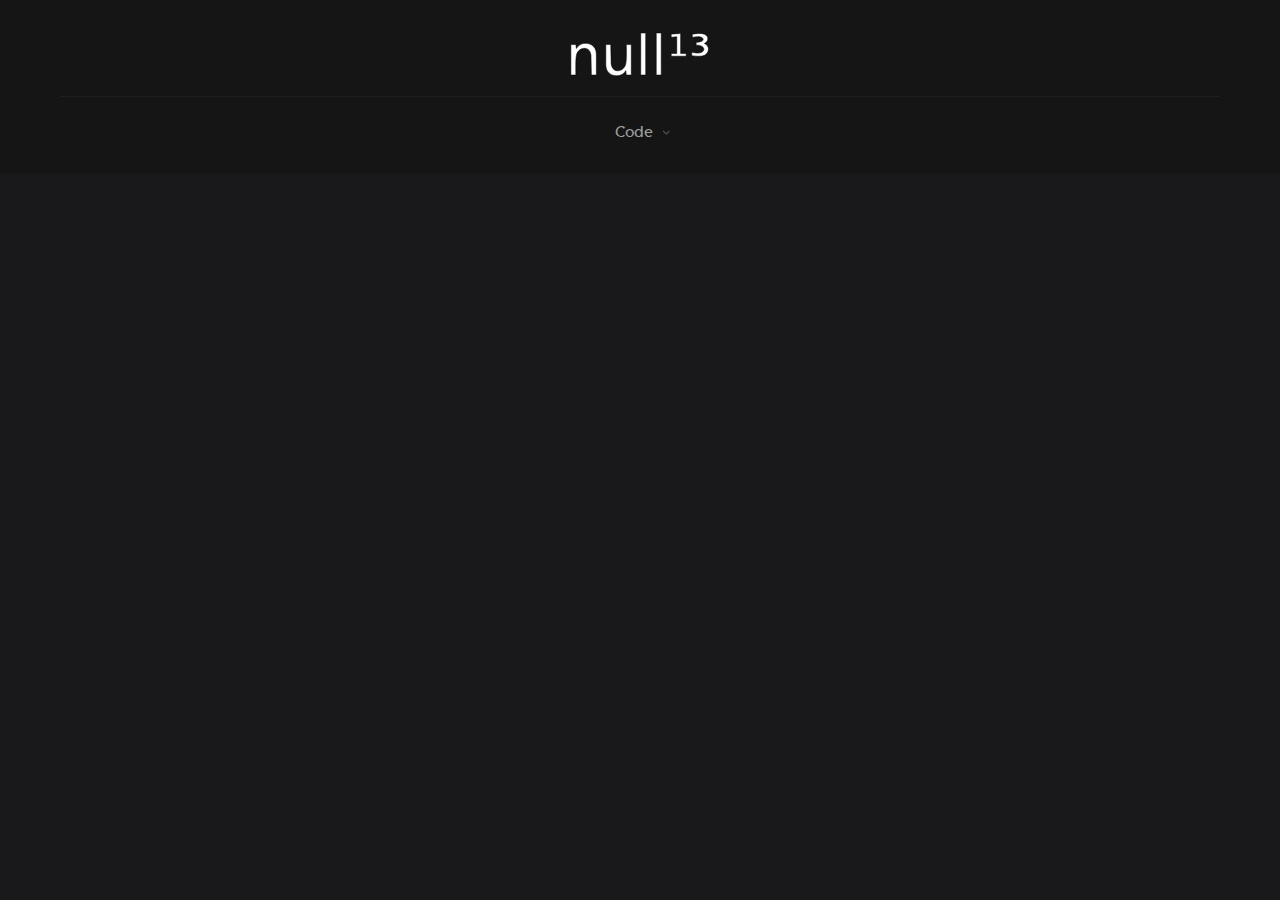
<file: index.html>
<!DOCTYPE html>
<html class="no-js" lang="en">
    
<link rel="stylesheet" href="css/main.css">
<link rel="stylesheet" href="css/base.css">

<head>


    <script src="js/jquery-3.2.1.min.js"></script>
    <script> 
        $(function(){
            $("#header").load("./header.html"); 
        });
    </script> 
</head>

<body id="top">

    <!-- pageheader
    ================================================== -->
    <title>null13</title>
    <div id="header"></div>

</body>
</html>
</file>
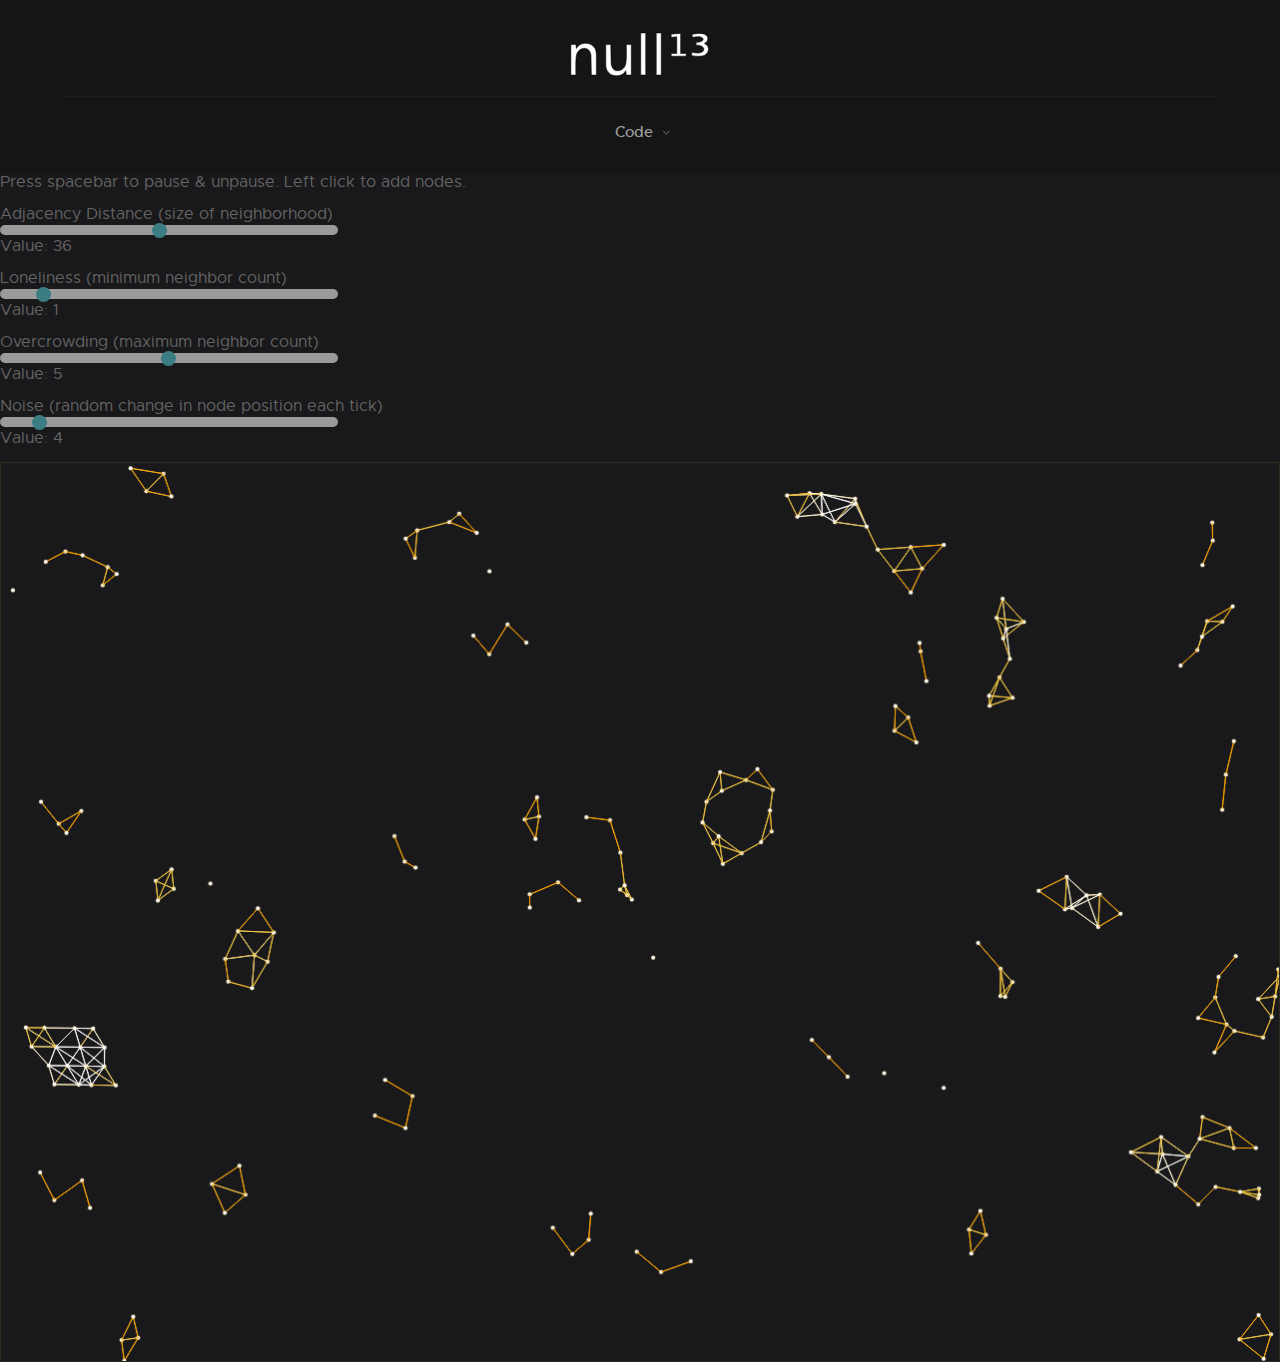
<file: automata.html>
<!DOCTYPE html>
<html lang="en">

<html class="no-js" lang="en">
<link rel="stylesheet" href="css/main.css">
<link rel="stylesheet" href="css/base.css">
<link rel="stylesheet" href="css/sliders.css">
<head>
  <meta charset="utf-8"/>
    <script src="js/jquery-3.2.1.min.js"></script>
    <script> 
      $(function(){
          $("#header").load("./header.html"); 
      });
    </script> 
</head>

<body id="top">

    <!-- pageheader
    ================================================== -->
    <title>null13/automata</title>
    <div id="header"></div>

    <style type="text/css">
      canvas {
        border: 1px solid rgba(242, 198, 65, 0.1);
        display: block;
        width:  100%;
        height: 100%;
        margin: 0 0 0 0;
      }
    </style>
    
    <div>Press spacebar to pause & unpause. Left click to add nodes.</div>
    <br>

    <p>Adjacency Distance (size of neighborhood)</p>

    <div class="slidecontainer">
      <input type="range" min="4" max="72" value="36" class="slider" id="slider_distance">
      <p>Value: <span id="distance"></span></p>
    </div>
    <br>

    <p>Loneliness (minimum neighbor count)</p>

    <div class="slidecontainer">
      <input type="range" min="0" max="9" value="1" class="slider" id="slider_lonely">
      <p>Value: <span id="lonely"></span></p>
    </div>
    <br>

    <p>Overcrowding (maximum neighbor count)</p>

    <div class="slidecontainer">
      <input type="range" min="1" max="9" value="5" class="slider" id="slider_crowded">
      <p>Value: <span id="crowded"></span></p>
    </div>
    <br>

    <p>Noise (random change in node position each tick)</p>

    <div class="slidecontainer">
      <input type="range" min="0" max="40" value="4" class="slider" id="slider_noise">
      <p>Value: <span id="noise"></span></p>
    </div>
    <br>

    <script src="js/automata_hashmap.js"></script>

    <script>

      var slider1 = document.getElementById("slider_distance");
      var output1 = document.getElementById("distance");
      output1.innerHTML = slider1.value;

      var slider2 = document.getElementById("slider_lonely");
      var output2 = document.getElementById("lonely");
      output2.innerHTML = slider2.value;

      var slider3 = document.getElementById("slider_crowded");
      var output3 = document.getElementById("crowded");
      output3.innerHTML = slider3.value;

      var slider4 = document.getElementById("slider_noise");
      var output4 = document.getElementById("noise");
      output4.innerHTML = slider4.value;
      
      slider1.oninput = function(name, value) {
        output1.innerHTML = this.value;
        Conrand.prototype.neighborhood = output1.innerHTML;
      }

      slider2.oninput = function(name, value) {
        output2.innerHTML = this.value;
        Conrand.prototype.loneliness = output2.innerHTML;
      }

      slider3.oninput = function(name, value) {
        output3.innerHTML = this.value;
        Conrand.prototype.crowdedness = output3.innerHTML;
      }

      slider4.oninput = function(name, value) {
        output4.innerHTML = this.value;
        Conrand.prototype.noise = output4.innerHTML;
      }

      </script>

    <script type="text/javascript">
      new Conrand();
    </script>

</body>

</html>
</file>
<file: css/main.css>
/* ===================================================================
 * # base style overrides
 *
 * ------------------------------------------------------------------- */
html {
   font-size: 10px;
}


html, body {
   height: 100%;
}

body {
   background: #19191b;
   font-family: "metropolis-regular", sans-serif;
   font-size: 1.6rem;
   font-style: normal;
   font-weight: normal;
   line-height: 1.875;
   color: #656565;
   margin: 0;
   padding: 0;
}


/* ------------------------------------------------------------------- 
 * ## links
 * ------------------------------------------------------------------- */
a {
   color: #0054a5;
   -webkit-transition: all 0.3s ease-in-out;
   transition: all 0.3s ease-in-out;
}

a:hover, a:focus, a:active {
   color: #000000;
}

a:hover, a:active {
   outline: 0;
}



/* ===================================================================
 * # typography & general theme styles
 * 
 * ------------------------------------------------------------------- */
h1, h2, h3, h4, h5, h6, .h1, .h2, .h3, .h4, .h5, .h6 {
   font-family: "librebaskerville-bold", serif;
   color: #000000;
   font-style: normal;
   font-weight: normal;
   text-rendering: optimizeLegibility;
}

h1, .h1, h2, .h2, h3, .h3, h4, .h4 {
   margin-top: 6rem;
   margin-bottom: 1.8rem;
}


h5, .h5, h6, .h6 {
   margin-top: 4.2rem;
   margin-bottom: 1.5rem;
}

h1, .h1 {
   font-size: 3.6rem;
   line-height: 1.25;
   letter-spacing: -.1rem;
}

h2, .h2 {
   font-size: 3rem;
   line-height: 1.3;
}



h3, .h3 {
   font-size: 2.4rem;
   line-height: 1.25;
}

h4, .h4 {
   font-size: 2.1rem;
   line-height: 1.286;
}

h5, .h5 {
   font-size: 1.6rem;
   line-height: 1.313;
}

h6, .h6 {
   font-size: 1.3rem;
   line-height: 1.385;
   text-transform: uppercase;
   letter-spacing: .16rem;
}

p img {
   margin: 0;
}

p.lead {
   font-family: "metropolis-medium", sans-serif;
   font-size: 2rem;
   line-height: 1.8;
   margin-bottom: 3.6rem;
   color: #000000;
}

em, i, strong, b {
   font-size: inherit;
   line-height: inherit;
   font-style: normal;
   font-weight: normal;
}

em, i {
   font-family: "metropolis-italic", sans-serif;
}

strong, b {
   font-family: "metropolis-bold", sans-serif;
}

small {
   font-size: 1.2rem;
   line-height: inherit;
}

blockquote {
   margin: 3.9rem 0;
   padding-left: 4.5rem;
   position: relative;
}

blockquote:before {
   content: "\201C";
   font-size: 10rem;
   line-height: 0px;
   margin: 0;
   color: rgba(0, 0, 0, 0.25);
   font-family: arial, sans-serif;
   position: absolute;
   top: 3.6rem;
   left: 0;
}

blockquote p {
   font-family: "metropolis-medium", sans-serif;
   padding: 0;
   font-size: 2.1rem;
   line-height: 1.857;
   color: #000000;
}

blockquote cite {
   display: block;
   font-family: "metropolis-medium", sans-serif;
   font-size: 1.5rem;
   font-style: normal;
   line-height: 1.4;
}

blockquote cite:before {
   content: "\2014 \0020";
}

blockquote cite a, blockquote cite a:visited {
   color: #727272;
   border: none;
}

abbr {
   font-family: "metropolis-bold", sans-serif;
   font-variant: small-caps;
   text-transform: lowercase;
   letter-spacing: .05rem;
   color: #727272;
}

var, kbd, samp, code, pre {
   font-family: Consolas, "Andale Mono", Courier, "Courier New", monospace;
}

pre {
   padding: 2.4rem 3rem 3rem;
   background: #F1F1F1;
   overflow-x: auto;
}

code {
   font-size: 1.4rem;
   margin: 0 .2rem;
   padding: .3rem .6rem;
   white-space: nowrap;
   background: #e5e5e5;
   border: 1px solid #d8d8d8;
   border-radius: 3px;
}

pre > code {
   display: block;
   white-space: pre;
   line-height: 2;
   padding: 0;
   margin: 0;
}

pre.prettyprint > code {
   border: none;
}

del {
   text-decoration: line-through;
}

abbr[title], dfn[title] {
   border-bottom: 1px dotted;
   cursor: help;
   text-decoration: none;
}

mark {
   background: #ffd900;
   color: #000000;
}

hr {
   border: solid rgba(0, 0, 0, 0.1);
   border-width: 1px 0 0;
   clear: both;
   margin: 2.4rem 0 1.5rem;
   height: 0;
}


/* ------------------------------------------------------------------- 
 * ## Lists
 * ------------------------------------------------------------------- */
ol {
   list-style: decimal;
}

ul {
   list-style: disc;
}

li {
   display: list-item;
}

ol, ul {
   margin-left: 1.7rem;
}

ul li {
   padding-left: .4rem;
}

ul ul, ul ol, ol ol, ol ul {
   margin: .6rem 0 .6rem 1.7rem;
}

ul.disc li {
   display: list-item;
   list-style: none;
   padding: 0 0 0 .8rem;
   position: relative;
}

ul.disc li::before {
   content: "";
   display: inline-block;
   width: 8px;
   height: 8px;
   border-radius: 50%;
   background: #0054a5;
   position: absolute;
   left: -17px;
   top: 11px;
   vertical-align: middle;
}

dt {
   margin: 0;
   color: #0054a5;
}

dd {
   margin: 0 0 0 2rem;
}


/* ===================================================================
 * # reusable and common theme styles
 *
 * ------------------------------------------------------------------- */
.wide {
   max-width: 1400px;
}

.narrow {
   max-width: 800px;
}

/* ------------------------------------------------------------------- 
 * ## close button for search and mobile navigation 
 * ------------------------------------------------------------------- */
.header__overlay-close {
   position: absolute;
   display: block;
   width: 45px;
   height: 45px;
   top: 21px;
   left: 50%;
   margin-left: -23px;
   font: 0/0 a;
   text-shadow: none;
   color: transparent;
}

.header__overlay-close::before, .header__overlay-close::after {
   content: '';
   position: absolute;
   display: inline-block;
   width: 2px;
   height: 20px;
   top: 12px;
   left: 22px;
   background-color: #FFFFFF;
}

.header__overlay-close::before {
   -webkit-transform: rotate(45deg);
   -ms-transform: rotate(45deg);
   transform: rotate(45deg);
}

.header__overlay-close::after {
   -webkit-transform: rotate(-45deg);
   -ms-transform: rotate(-45deg);
   transform: rotate(-45deg);
}


/* ------------------------------------------------------------------- 
 * ## slick slider 
 * ------------------------------------------------------------------- */
.slick-slider .slick-slide {
   outline: none;
}

.slick-slider .slick-dots {
   display: block;
   list-style: none;
   width: 100%;
   padding: 0;
   margin: 3rem 0 0 0;
   text-align: center;
   position: absolute;
   top: 100%;
   left: 0;
}

.slick-slider .slick-dots li {
   display: inline-block;
   width: 18px;
   height: 18px;
   margin: 0;
   padding: 4px;
   cursor: pointer;
}

.slick-slider .slick-dots li button {
   display: block;
   width: 10px;
   height: 10px;
   border-radius: 50%;
   background: rgba(255, 255, 255, 0.6);
   border: none;
   line-height: 10px;
   padding: 0;
   margin: 0;
   cursor: pointer;
   font: 0/0 a;
   text-shadow: none;
   color: transparent;
}

.slick-slider .slick-dots li button:hover,
.slick-slider .slick-dots li button:focus {
   outline: none;
}

.slick-slider .slick-dots li.slick-active button,
.slick-slider .slick-dots li:hover button {
   background: #FFFFFF;
}

/* ===================================================================
 * # pageheader
 *
 * ------------------------------------------------------------------- */
.s-pageheader {
   min-height: 100px;
   position: relative;
}

.s-pageheader::before {
   display: block;
   content: "";
   position: absolute;
   top: 0;
   left: 0;
   width: 100%;
   height: 100%;
   background-color: #151515;
   opacity: .95;
}

.s-pageheader--home {
   min-height: 100px;
   padding-top: 174px;
}

.header {
   position: absolute;
   text-align: center;
   top: 30px;
   width: 100%;
}

.header__content {
   position: relative;
   padding: 0 20px;
}

.pageheader-content {
   overflow: hidden;
   padding: 0 75px;
   max-width: 1350px;
}


/* -------------------------------------------------------------------
 * ## header logo
 * ------------------------------------------------------------------- */
.header__logo {
   display: inline-block;
   margin: 0;
   padding: 0;
   z-index: 501;
}

.header__logo a {
   display: block;
   margin: 0 0 0 6px;
   padding: 0;
   outline: 0;
   border: none;
   -webkit-transition: all 0.3s ease-in-out;
   transition: all 0.3s ease-in-out;
}

.header__logo img {
   width: 265px;
   height: 48px;
}


/* -------------------------------------------------------------------
 * ## main navigation
 * ------------------------------------------------------------------- */

.header__nav-wrap {
   margin-top: 15px;
   border-top: 1px solid rgba(255, 255, 255, 0.04);
   padding-top: 15px;
}

.header__nav-wrap a {
   color: rgba(255, 255, 255, 0.6);
}

.header__nav-wrap .header__nav-heading {
   text-align: center;
   font-family: "metropolis-semibold", sans-serif;
   font-size: 1.4rem;
   color: #FFFFFF;
   text-transform: uppercase;
   letter-spacing: .3rem;
   margin-top: 6rem;
}

.header__nav-wrap .header__nav-heading,
.header__nav-wrap .close-mobile-menu {
   display: none;
}

.header__nav {
   list-style: none;
   margin: 0;
   padding: 0;
   font-family: "metropolis-medium", sans-serif;
   font-size: 15px;
}

.header__nav li {
   display: inline-block;
   position: relative;
   padding: 0 2rem;
}

.header__nav li.has-children {
   padding-right: 3.3rem;
}

.header__nav li a {
   display: block;
   color: rgba(255, 255, 255, 0.6);
   line-height: 39px;
}

.header__nav li.has-children > a::after {
   border-bottom: 1px solid rgba(255, 255, 255, 0.3);
   border-right: 1px solid rgba(255, 255, 255, 0.3);
   content: '';
   display: block;
   height: 5px;
   width: 5px;
   margin-top: -4px;
   pointer-events: none;
   position: absolute;
   right: 1.8rem;
   top: 21px;
   -webkit-transform-origin: 66% 66%;
   -ms-transform-origin: 66% 66%;
   transform-origin: 66% 66%;
   -webkit-transform: rotate(45deg);
   -ms-transform: rotate(45deg);
   transform: rotate(45deg);
}

.header__nav li:hover > a, .header__nav li:focus > a {
   color: #FFFFFF;
}

.header__nav li:hover li, .header__nav li:focus li {
   background: transparent;
}

.header__nav li.current > a {
   color: #FFFFFF;
}

.header__nav li ul {
   position: absolute;
   top: 45px;
   left: 0;
   font-size: 14px;
   margin: 0;
   padding: 1.8rem 0;
   background: #050505;
   border-radius: 0 0 3px 3px;
   z-index: 500;
   opacity: 0;
   visibility: hidden;
}

.header__nav li ul ul {
   position: absolute;
   top: 0;
   left: 100%;
   left: calc(100% + 1px);
   border-radius: 0 0 3px 3px;
   padding-top: 1.2rem;
}

.header__nav li ul li {
   display: block;
   text-align: left;
   padding: 0;
   margin: 0;
   min-height: 33px;
   width: 100%;
}

.header__nav li ul li a {
   display: block;
   white-space: nowrap;
   padding: 7.5px 3rem 7.5px 2rem;
   font-family: "metropolis-regular", sans-serif;
   line-height: 18px;
   color: rgba(255, 255, 255, 0.6);
}

.header__nav li ul li a:hover, .header__nav li ul li a:focus {
   color: #FFFFFF;
}

.header__nav li:hover > ul {
   opacity: 1;
   visibility: visible;
}

/* ===================================================================
 * # s-content
 *
 * ------------------------------------------------------------------- */

.s-content {
   /* background-color: #f2f2f2; */
   padding-top: 8.4rem;
   padding-bottom: 7.2rem;
}

.s-content--no-padding-bottom {
   padding-bottom: 0;
}

.s-content--narrow .row {
   max-width: 960px;
}

.s-content__header {
   padding-bottom: 3rem;
   text-align: center;
}

.s-content__header h1 {
   font-size: 4.8rem;
   line-height: 1.25;
   margin-top: 0;
   letter-spacing: -.15rem;
}

/* ===================================================================
 * # blog styles
 *
 * ------------------------------------------------------------------- */
.s-content--narrow .s-content__header {
   padding: 0 8rem;
}

.s-content--narrow h3.remove-top-margin {
   margin-top: 0;
}

.s-content--narrow h3.quarter-top-margin {
   margin-top: 1.5rem;
}

.s-content--narrow h3.half-top-margin {
   margin-top: 3rem;
}

.s-content__header-title {
   font-size: 4.2rem;
   line-height: 1.214;
   margin-bottom: .9rem;
}

.s-content__header-meta {
   list-style: none;
   margin-left: 0;
   margin-bottom: 1.2rem;
   font-family: "metropolis-medium", sans-serif;
   font-size: 1.5rem;
   line-height: 1.8;
   position: relative;
}

.s-content__header-meta li {
   display: inline-block;
   padding-left: 0;
   margin: 0 1rem;
}

.s-content__header-meta span, .s-content__header-meta a {
   color: #000000;
}

.s-content__header-meta .cat a::after {
   content: ",";
}

.s-content__header-meta .cat a:last-child::after {
   content: none;
}


/* -------------------------------------------------------------------
 * ## content main
 * ------------------------------------------------------------------- */
.s-content__main {
   margin-top: 6rem;
   padding-left: 6rem;
   padding-right: 6rem;
}

.s-content__main img {
   max-width: 960px;
   margin: 3rem 0 3rem -6rem;
}

/* -------------------------------------------------------------------
 * ## blog single page navigation
 * ------------------------------------------------------------------- */
.s-content__pagenav {
   margin-top: 10.2rem;
   padding-top: 1.8rem;
   border-top: 1px solid rgba(0, 0, 0, 0.1);
   position: relative;
}

.s-content__nav:after {
   content: "";
   display: table;
   clear: both;
}

.s-content__nav span {
   display: block;
   font-family: "metropolis-medium", sans-serif;
   font-size: 12px;
   text-transform: uppercase;
   letter-spacing: 2.5px;
   color: #7f7f7f;
   margin-bottom: 1.2rem;
   -webkit-transition: all 0.3s ease-in-out;
   transition: all 0.3s ease-in-out;
}

.s-content__nav a {
   font-family: "librebaskerville-bold", serif;
   font-size: 2.2rem;
   line-height: 1.5;
   color: #19191b;
}

.s-content__nav a:hover span, .s-content__nav a:focus span {
   color: #19191b;
}

.s-content__prev, .s-content__next {
   width: 50%;
   float: left;
   padding-right: 2rem;
}
</file>
<file: css/sliders.css>
.slidecontainer {
    width: 80%; /* Width of the outside container */
  }
  
  .slider {
    -webkit-appearance: none;
    width: 33%;
    height: 10px;
    border-radius: 5px;  
    background: #d3d3d3;
    outline: none;
    opacity: 0.7;
    -webkit-transition: .2s;
    transition: opacity .2s;
  }
  
  .slider::-webkit-slider-thumb {
    -webkit-appearance: none;
    appearance: none;
    width: 15px;
    height: 15px;
    border-radius: 50%; 
    background: rgba(76, 168, 175);
    cursor: pointer;
  }
  
  .slider::-moz-range-thumb {
    width: 15px;
    height: 15px;
    border-radius: 50%;
    background: rgb(76, 139, 175);
    cursor: pointer;
  }

  .slider:hover {
    opacity: 1; /* Fully shown on mouse-over */
  }
</file>
<file: css/base.css>
/* ===================================================================
 *  # imports 
 *
 * ------------------------------------------------------------------- */
@import url("font-awesome/css/font-awesome.min.css");
@import url("fonts.css");


/* ===================================================================
 *  # normalize
 *  normalize.css v5.0.0 | MIT License | 
 *  github.com/necolas/normalize.css
 *
 * ------------------------------------------------------------------- */
html {
   font-family: sans-serif;
   line-height: 1.15;
   -ms-text-size-adjust: 100%;
   -webkit-text-size-adjust: 100%;
}

body {
   margin: 0;
}

article,
aside,
footer,
header,
nav,
section {
   display: block;
}

h1 {
   font-size: 2em;
   margin: 0.67em 0;
}

figcaption,
figure,
main {
   display: block;
}

figure {
   margin: 1em 40px;
}

hr {
   box-sizing: content-box;
   height: 0;
   overflow: visible;
}

pre {
   font-family: monospace, monospace;
   font-size: 1em;
}

a {
   background-color: transparent;
   -webkit-text-decoration-skip: objects;
}

a:active,
a:hover {
   outline-width: 0;
}

abbr[title] {
   border-bottom: none;
   text-decoration: underline;
   text-decoration: underline dotted;
}

b,
strong {
   font-weight: inherit;
}

b,
strong {
   font-weight: bolder;
}

code,
kbd,
samp {
   font-family: monospace, monospace;
   font-size: 1em;
}

dfn {
   font-style: italic;
}

mark {
   background-color: #ff0;
   color: #000;
}

small {
   font-size: 80%;
}

sub,
sup {
   font-size: 75%;
   line-height: 0;
   position: relative;
   vertical-align: baseline;
}

sub {
   bottom: -0.25em;
}

sup {
   top: -0.5em;
}

audio,
video {
   display: inline-block;
}

audio:not([controls]) {
   display: none;
   height: 0;
}

img {
   border-style: none;
}

svg:not(:root) {
   overflow: hidden;
}

button,
input,
optgroup,
select,
textarea {
   font-family: sans-serif;
   font-size: 100%;
   line-height: 1.15;
   margin: 0;
}

button,
input {
   overflow: visible;
}

button,
select {
   text-transform: none;
}

button,
html [type="button"],
[type="reset"],
[type="submit"] {
   -webkit-appearance: button;
}

button::-moz-focus-inner,
[type="button"]::-moz-focus-inner,
[type="reset"]::-moz-focus-inner,
[type="submit"]::-moz-focus-inner {
   border-style: none;
   padding: 0;
}

button:-moz-focusring,
[type="button"]:-moz-focusring,
[type="reset"]:-moz-focusring,
[type="submit"]:-moz-focusring {
   outline: 1px dotted ButtonText;
}

fieldset {
   border: 1px solid #c0c0c0;
   margin: 0 2px;
   padding: 0.35em 0.625em 0.75em;
}

legend {
   box-sizing: border-box;
   color: inherit;
   display: table;
   max-width: 100%;
   padding: 0;
   white-space: normal;
}

progress {
   display: inline-block;
   vertical-align: baseline;
}

textarea {
   overflow: auto;
}

[type="checkbox"],
[type="radio"] {
   box-sizing: border-box;
   padding: 0;
}

[type="number"]::-webkit-inner-spin-button,
[type="number"]::-webkit-outer-spin-button {
   height: auto;
}

[type="search"] {
   -webkit-appearance: textfield;
   outline-offset: -2px;
}

[type="search"]::-webkit-search-cancel-button,
[type="search"]::-webkit-search-decoration {
   -webkit-appearance: none;
}

::-webkit-file-upload-button {
   -webkit-appearance: button;
   font: inherit;
}

details,
menu {
   display: block;
}

summary {
   display: list-item;
}

canvas {
   display: inline-block;
}

template {
   display: none;
}

[hidden] {
   display: none;
}


/* ===================================================================
*  # basic/base setup styles
*
* ------------------------------------------------------------------- */
html {
   font-size: 62.5%;
   box-sizing: border-box;
}

*,
*::before,
*::after {
   box-sizing: inherit;
}

body {
   font-weight: normal;
   line-height: 1;
   word-wrap: break-word;
   text-rendering: optimizeLegibility;
   -webkit-overflow-scrolling: touch;
   -webkit-text-size-adjust: none;
}

body,
input,
button {
   -moz-osx-font-smoothing: grayscale;
   -webkit-font-smoothing: antialiased;
}

/* ------------------------------------------------------------------- 
 * ## Media
 * ------------------------------------------------------------------- */
img,
video {
   max-width: 100%;
   height: auto;
}

/* ------------------------------------------------------------------- 
 * ## Typography resets 
 * ------------------------------------------------------------------- */
div, dl, dt, dd, ul, ol, li, h1, h2, h3, h4, h5, h6, pre, form, p, blockquote, th, td {
   margin: 0;
   padding: 0;
}

h1, h2, h3, h4, h5, h6 {
   -webkit-font-smoothing: auto;
   -webkit-font-smoothing: antialiased;
   -webkit-font-variant-ligatures: common-ligatures;
   -moz-font-variant-ligatures: common-ligatures;
   font-variant-ligatures: common-ligatures;
   text-rendering: optimizeLegibility;
}

em,
i {
   font-style: italic;
   line-height: inherit;
}

strong,
b {
   font-weight: bold;
   line-height: inherit;
}

small {
   font-size: 60%;
   line-height: inherit;
}

ol,
ul {
   list-style: none;
}

li {
   display: block;
}

/* ------------------------------------------------------------------- 
 * ## links
 * ------------------------------------------------------------------- */
a {
   text-decoration: none;
   line-height: inherit;
}

a img {
   border: none;
}

/* ------------------------------------------------------------------- 
 *  ## inputs
 * ------------------------------------------------------------------- */
fieldset {
   margin: 0;
   padding: 0;
}

input[type="email"],
input[type="number"],
input[type="search"],
input[type="text"],
input[type="tel"],
input[type="url"],
input[type="password"],
textarea {
   -webkit-appearance: none;
   -moz-appearance: none;
   -ms-appearance: none;
   -o-appearance: none;
   appearance: none;
}


/* ===================================================================
 * # grid
 *
 * ------------------------------------------------------------------- */
.row {
   width: 94%;
   max-width: 1200px;
   margin: 0 auto;
}

.row:after {
   content: "";
   display: table;
   clear: both;
}

.row .row {
   width: auto;
   max-width: none;
   margin-left: -20px;
   margin-right: -20px;
}

/* column blocks
 * -------------------------------------- */
[class*="col-"] {
   float: left;
   padding: 0 20px;
}

[class*="col-"] + [class*="col-"].end {
   float: right;
}

/* column width classes 
 * -------------------------------------- */
.col-one {
   width: 8.33333%;
}

.col-two,
.col-1-6 {
   width: 16.66667%;
}

.col-three,
.col-1-4 {
   width: 25%;
}

.col-four,
.col-1-3 {
   width: 33.33333%;
}

.col-five {
   width: 41.66667%;
}

.col-six,
.col-1-2 {
   width: 50%;
}

.col-seven {
   width: 58.33333%;
}

.col-eight,
.col-2-3 {
   width: 66.66667%;
}

.col-nine,
.col-3-4 {
  width: 75%;
}

.col-ten,
.col-5-6 {
   width: 83.33333%;
}

.col-eleven {
   width: 91.66667%;
}

.col-twelve,
.col-full {
   width: 100%;
}


/* ===================================================================
 * # block grids
 *
 * ------------------------------------------------------------------- */

/* Equally-sized columns define at row level
 * ------------------------------------------------------------------- */
[class*="block-"]:after {
   content: "";
   display: table;
   clear: both;
}

.block-1-6 .col-block {
   width: 16.66667%;
}

.block-1-5 .col-block {
   width: 20%;
}

.block-1-4 .col-block {
   width: 25%;
}

.block-1-3 .col-block {
   width: 33.33333%;
}

.block-1-2 .col-block {
   width: 50%;
}

/**
 * Clearing for block grid columns. Allow columns with 
 * different heights to align properly.
 */
.block-1-6 .col-block:nth-child(6n + 1),
.block-1-5 .col-block:nth-child(5n + 1),
.block-1-4 .col-block:nth-child(4n + 1),
.block-1-3 .col-block:nth-child(3n + 1),
.block-1-2 .col-block:nth-child(2n + 1) {
   clear: both;
}



/* ===================================================================
 * # MISC
 *
 * ------------------------------------------------------------------- */
.group:after {
   content: "";
   display: table;
   clear: both;
}

/* Misc Helper Styles
 * -------------------------------------- */
.is-hidden {
   display: none;
}

.is-invisible {
   visibility: hidden;
}

.antialiased {
   -webkit-font-smoothing: antialiased;
   -moz-osx-font-smoothing: grayscale;
}

.overflow-hidden {
   overflow: hidden;
}

.remove-bottom {
   margin-bottom: 0;
}

.half-bottom {
   margin-bottom: 1.5rem !important;
}

.add-bottom {
   margin-bottom: 3rem !important;
}

.no-border {
   border: none;
}

.full-width {
   width: 100%;
}

.text-center {
   text-align: center;
}

.text-left {
   text-align: left;
}

.text-right {
   text-align: right;
}

.pull-left {
   float: left;
}

.pull-right {
   float: right;
}

.align-center {
   margin-left: auto;
   margin-right: auto;
   text-align: center;
}

/*# sourceMappingURL=base.css.map */
</file>
